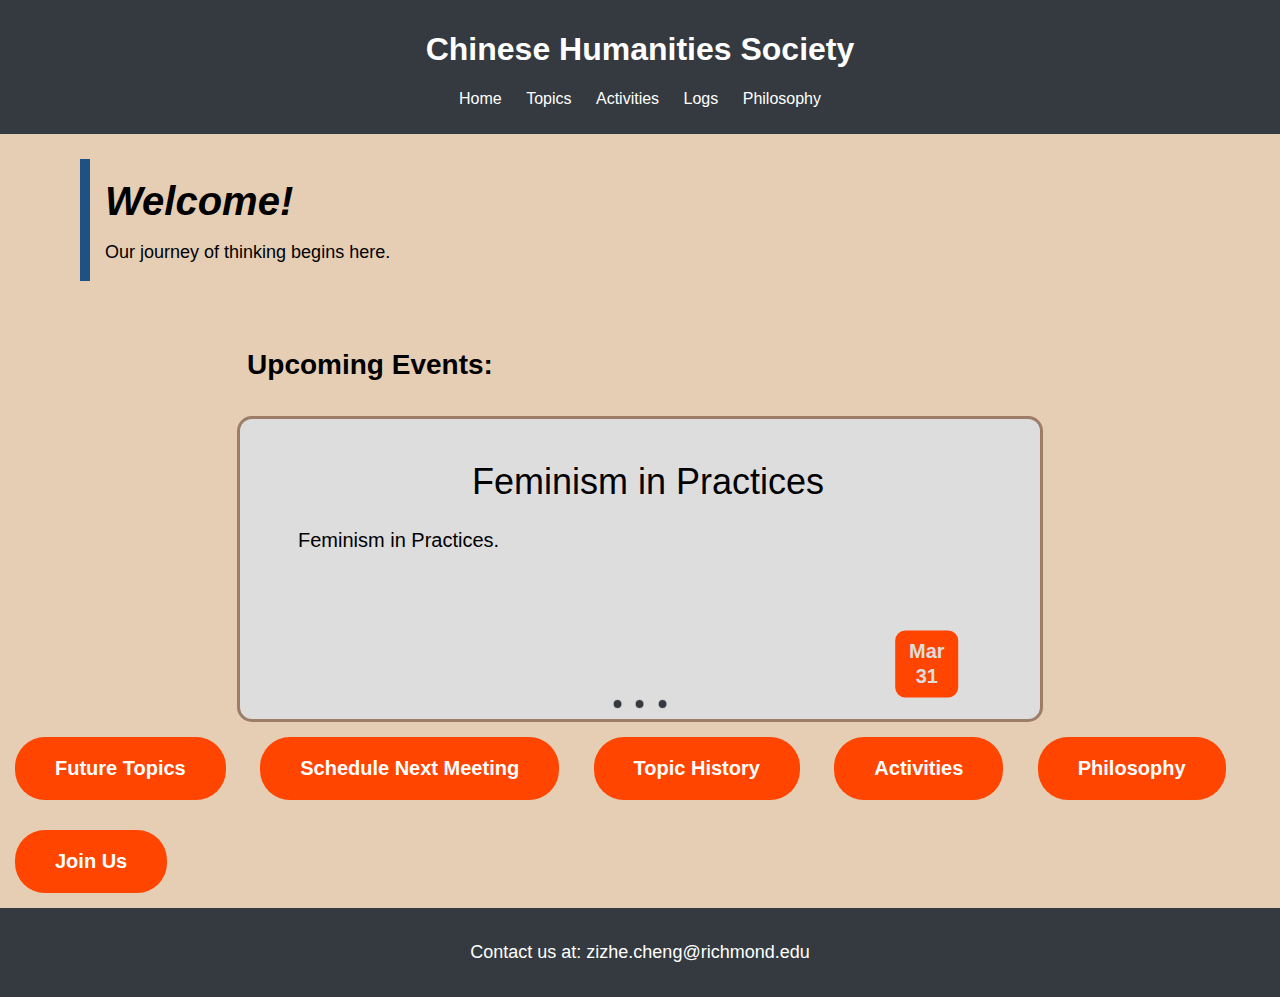
<file: index.html>
<!DOCTYPE html>
<html lang="en">
<head>
    <meta charset="UTF-8">
    <meta name="viewport" content="width=device-width, initial-scale=1.0">
    <title>Chinese Humanities Society</title>
    <link rel="stylesheet" href="style.css">
</head>
<body>
    <header>
        <h1>Chinese Humanities Society</h1>
        <nav>
            <ul>
                <li><a href="index.html">Home</a></li>
                <li><a href="topics.html">Topics</a></li>
                <li><a href="activities.html">Activities</a></li>
                <li><a href="logs.html">Logs</a></li>
                <li><a href="philosophy.html">Philosophy</a></li>
            </ul>
        </nav>
    </header>
    <main>
        <div class="intro">
            <section class="welcome-section">
                <h2>Welcome!</h2>
                <p>Our journey of thinking begins here.</p>
            </section>
        </div>

        <section class="event">
            <h3>Upcoming Events:</h3>
        </section>

    <div class="slider-container">
        <div class="slider">
            <a href="recent-topics.html" class="slide">
                <p class="slide-h">Feminism in Practices</p>
                <p class="slide-text">Feminism in Practices.</p>
                <p class="slide-date">Mar<br>31</p>
            </a>
            <a href="recent-topics.html" class="slide">
                <p class="slide-h">Existentialism in Popular Culture</p>
                <p class="slide-text">What is existentialism? How did it get secularized in the popular culture? We will discuss this interpretive gap between scholaristic and secular definitions of existentialism, and share our different conceptions in the globalized context.</p>
                <p class="slide-date">MAR<br>24</p>
            </a>
            <a href="recent-topics.html" class="slide">
                <p class="slide-h">ChatGPT as our Extended Minds?</p>
                <p class="slide-text">Stream of Consciousness in Films</p>
                <p class="slide-date">MAR<br>3</p>
            </a>
        </div>
        <div class="slider-nav">
            <button class="nav-btn" onclick="navigateSlide(0)"> </button>
            <button class="nav-btn" onclick="navigateSlide(1)"> </button>
            <button class="nav-btn" onclick="navigateSlide(2)"> </button>
    </div>
</div>

        <script src="script.js"></script>



        <section class="buttons-section">
            <button onclick="location.href='future-topics.html'">Future Topics</button>
            <button onclick="location.href='schedule-meeting.html'">Schedule Next Meeting</button>
            <button onclick="location.href='topic-history.html'">Topic History</button>
            <button onclick="location.href='activities.html'">Activities</button>
            <button onclick="location.href='philosophy.html'">Philosophy</button>
            <button onclick="location.href='join-us.html'">Join Us</button>
        </section>


    </main>
    <footer>
        <p>Contact us at: zizhe.cheng@richmond.edu</p>
    </footer>
</body>
</html>
</file>
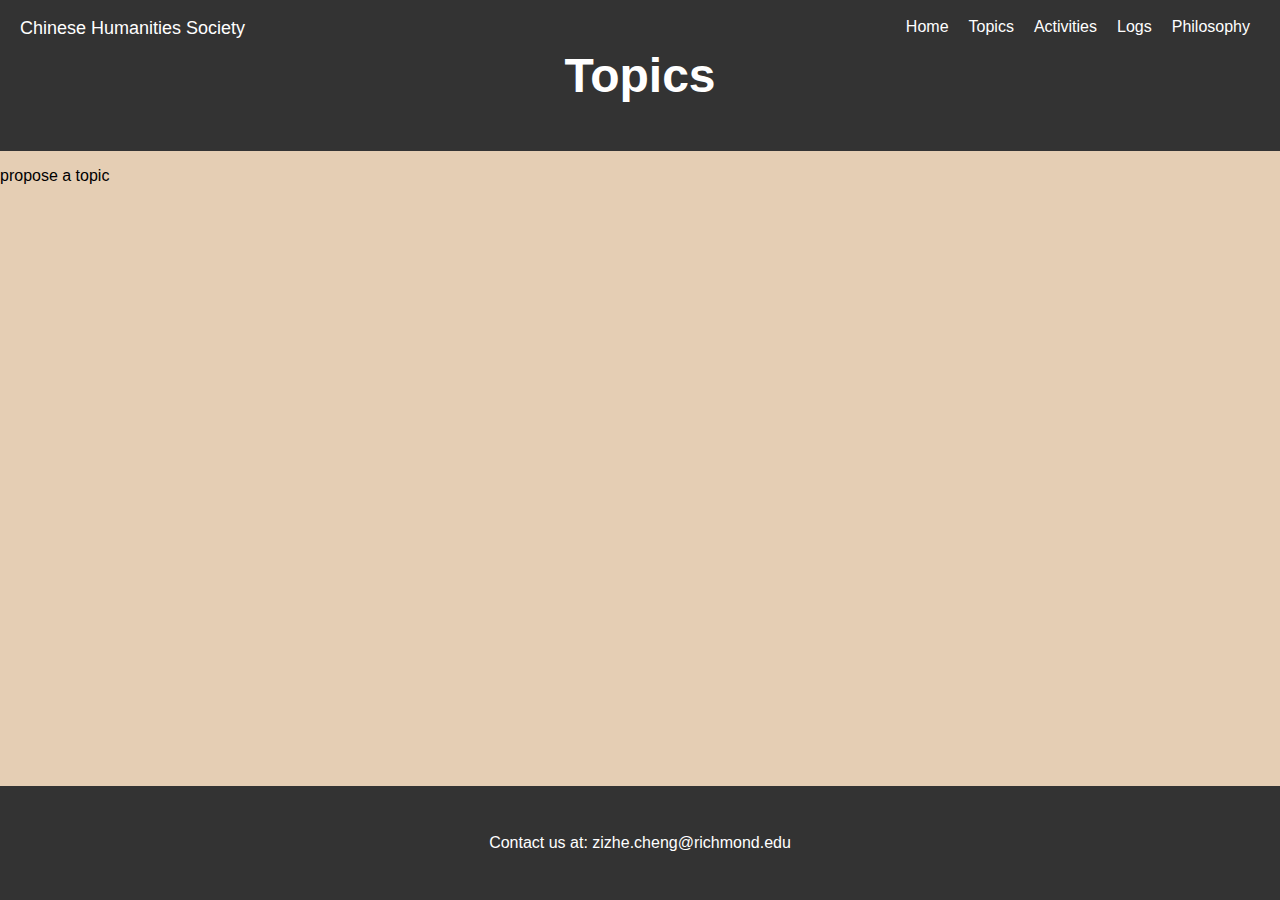
<file: chinese-history.html>
<!DOCTYPE html>
<html lang="en">
<head>
    <meta charset="UTF-8">
    <meta name="viewport" content="width=device-width, initial-scale=1.0">
    <title>Topics - Chinese Humanities Society</title>
    <link rel="stylesheet" href="topics-style.css">
</head>
<body>
    <header>
        <div class="site-name">Chinese Humanities Society</div>
        <h1>Topics</h1>
        <nav>
            <ul>
                <li><a href="index.html">Home</a></li>
                <li><a href="topics.html">Topics</a></li>
                <li><a href="activities.html">Activities</a></li>
                <li><a href="logs.html">Logs</a></li>
                <li><a href="philosophy.html">Philosophy</a></li>
            </ul>
        </nav>
    </header>
    <main>
        <section>
            <p>propose a topic</p>
        </section>
    </main>
    <footer>
        <p>Contact us at: zizhe.cheng@richmond.edu</p>
    </footer>
</body>
</html>
</file>
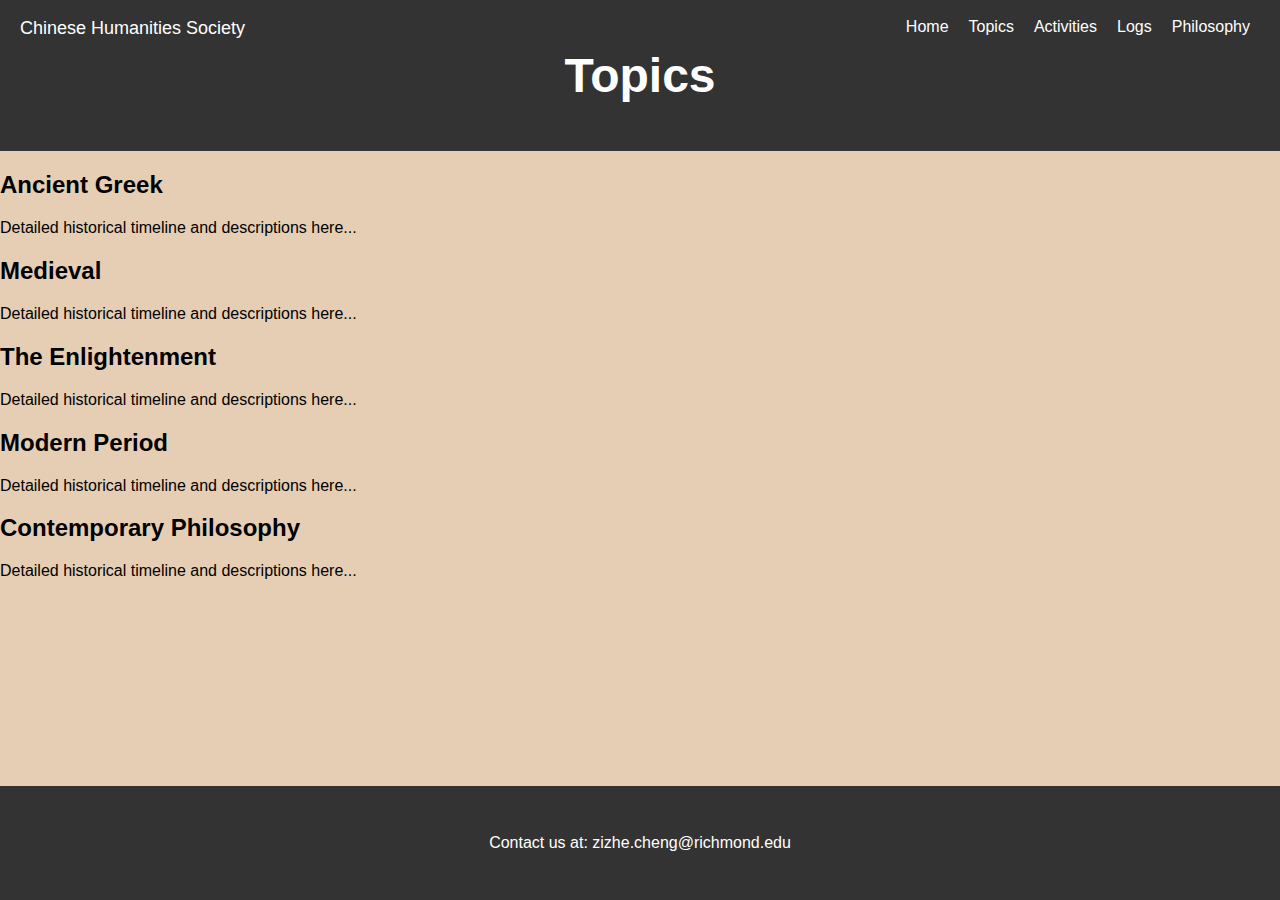
<file: figures.html>
<!DOCTYPE html>
<html lang="en">
<head>
    <meta charset="UTF-8">
    <meta name="viewport" content="width=device-width, initial-scale=1.0">
    <title>Topics - Chinese Humanities Society</title>
    <link rel="stylesheet" href="topics-style.css">
</head>
<body>
    <header>
        <div class="site-name">Chinese Humanities Society</div>
        <h1>  Topics</h1>
        <nav>
            <ul>
                <li><a href="index.html">Home</a></li>
                <li><a href="topics.html">Topics</a></li>
                <li><a href="activities.html">Activities</a></li>
                <li><a href="logs.html">Logs</a></li>
                <li><a href="philosophy.html">Philosophy</a></li>
            </ul>
        </nav>
    </header>
    <main>
       <section id="ancient-greek">
    <h2>Ancient Greek</h2>
    <p>Detailed historical timeline and descriptions here...</p>
    <div class="philosopher-portraits">
        <div class="portrait plato" data-name="Plato"></div>
        <div class="portrait Aristotle" data-name="Aristotle"></div>
    </div>
</section>
<section id="medieval">
    <h2>Medieval</h2>
    <p>Detailed historical timeline and descriptions here...</p>
    <div class="philosopher-portraits">
        <div class="portrait Aquinas" data-name="Aquinas"></div>
        <div class="portrait Anselm" data-name="Anselm"></div>
    </div>
</section>
<section id="enlightenment">
    <h2>The Enlightenment</h2>
    <p>Detailed historical timeline and descriptions here...</p>
    <div class="philosopher-portraits">
        <div class="portrait Descartes" data-name="Descartes"></div>
        <div class="portrait Spinoza" data-name="Spinoza"></div>
        <div class="portrait Hume" data-name="Hume"></div>
        <div class="portrait Kant" data-name="Kant"></div>
        <div class="portrait Bentham" data-name="Bentham"></div>
        <div class="portrait J.S.Mill" data-name="J.S.Mill"></div>
    </div>
</section>
       <section id="modern">
    <h2>Modern Period</h2>
    <p>Detailed historical timeline and descriptions here...</p>
    <div class="philosopher-portraits">
        <div class="portrait Hegel" data-name="Hegel"></div>
        <div class="portrait Heidegger" data-name="Heidegger"></div>
        <div class="portrait Sartre" data-name="Sartre"></div>
        <div class="portrait Benjamin" data-name="Benjamin"></div>
        <div class="portrait Derrida" data-name="Derrida"></div>
        <div class="portrait Foucault" data-name="Foucault"></div>
    </div>
    <div class="philosopher-portraits">
        <div class="portrait Pierce" data-name="Pierce"></div>
        <div class="portrait Wittgenstein" data-name="Wittgenstein"></div>
        <div class="portrait Quine" data-name="Quine"></div>
        <div class="portrait Popper" data-name="Popper"></div>
        <div class="portrait Davidson" data-name="Davidson"></div>
        <div class="portrait Chisholm" data-name="Chisholm"></div>
    </div>
</section>
<section id="contemporary">
    <h2>Contemporary Philosophy</h2>
    <p>Detailed historical timeline and descriptions here...</p>
    <div class="philosopher-portraits">
        <div class="portrait Kripke" data-name="Kripke"></div>
        <div class="portrait Putnam" data-name="Putnam"></div>
        <div class="portrait D.Lewis" data-name="D.Lewis"></div>
        <div class="portrait Dennett" data-name="Dennett"></div>
        <div class="portrait Nagel" data-name="Nagel"></div>
        <div class="portrait Chomsky" data-name="Chomsky"></div>
        <div class="portrait J.Butler" data-name="J.Butler"></div>
        <div class="portrait Chalmers" data-name="Chalmers"></div>
    </div>
</section>
    </main>
    <footer>
        <p>Contact us at: zizhe.cheng@richmond.edu</p>
    </footer>
</body>
</html>
</file>
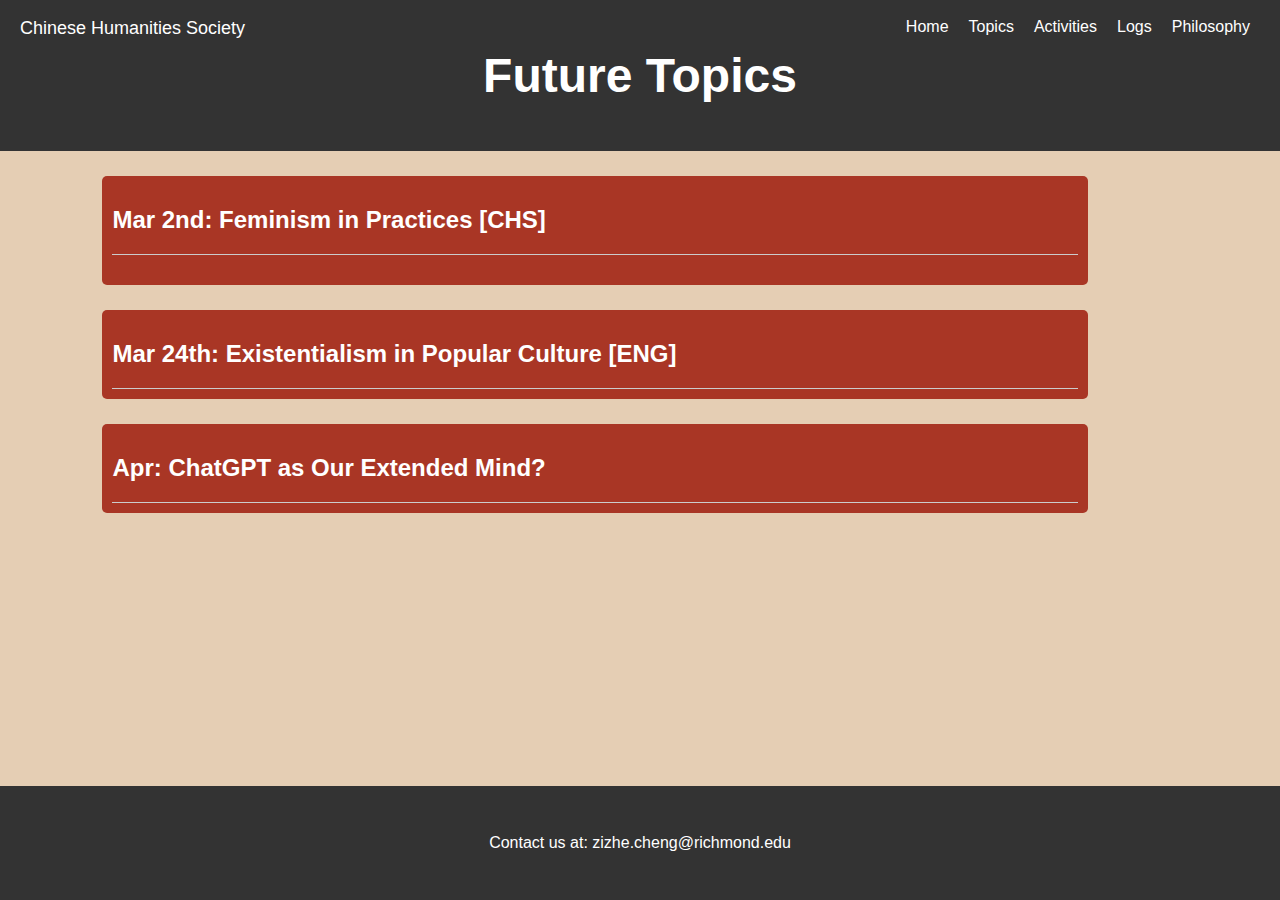
<file: future-topics.html>
<!DOCTYPE html>
<html lang="en">
<head>
    <meta charset="UTF-8">
    <meta name="viewport" content="width=device-width, initial-scale=1.0">
    <title>  Future Topics - Chinese Humanities Society</title>
    <link rel="stylesheet" href="topics-style.css">
</head>
<body>
    <header>
        <div class="site-name">Chinese Humanities Society</div>
        <h1>Future Topics</h1>
        <nav>
            <ul>
                <li><a href="index.html">Home</a></li>
                <li><a href="topics.html">Topics</a></li>
                <li><a href="activities.html">Activities</a></li>
                <li><a href="logs.html">Logs</a></li>
                <li><a href="philosophy.html">Philosophy</a></li>
            </ul>
        </nav>
    </header>
    <main>
       <div class="section" id="sectionA">
        <h2>Mar 2nd: Feminism in Practices [CHS]</h2>
        <p class="description">What are the status quo of women in different fields of study and work? Are the current policies sufficient in addressing issues women are currently facing? How should we endeavor to improve this status quo? What are the key mechanisms that execerbrates gender discrimination?</p>
    </div>
    <div class="section" id="sectionB">
        <h2>Mar 24th: Existentialism in Popular Culture [ENG]</h2>
        <div class="description">
            <p></p>What is existentialism, in its scholastic definition? How is it interpreted and manifested differently in the secular culture? Is there a gap of understanding between the two interpretations? If so, how is this gap produced?
            <br> is existentialism secularized and expressed through creative works, such as novels, films, and TV shows? To what extent should we inherit scholastic existentialism to parse out these recreational, popular works? 
            <br> How is existentialism being globalized? What are cultural contexts that fostered the local propagation of existential thoughts? Are there any common worries that led to this globalization of existentialism? 
            <br> Why did people choose existentialism? Does it provide a unique way out to address current problems? Is this solution “effective”? How would the scholastic interpretation critique this secularized existentialism and its provided “solution”?</p>

        </div>
    </div>
    <div class="section" id="sectionC">
        <h2>Apr: ChatGPT as Our Extended Mind?</h2>
        <div class="description">
            <p>Can humans' minds be extended? Can we store and process information externally? 
            Can AI facilitate our thinking by becoming a part of our minds?</p>
        </div>
    </div>
    </main>
    <footer>
        <p>Contact us at: zizhe.cheng@richmond.edu</p>
    </footer>

    <script>
document.addEventListener('DOMContentLoaded', function() {
    document.querySelectorAll('.section').forEach(function(section) {
        section.addEventListener('click', function() {
            const description = this.querySelector('.description');
            if (description.style.maxHeight && description.style.maxHeight !== "0px") {
                // Collapse the section
                description.style.maxHeight = '0';
            } else {
                // Expand the section
                description.style.maxHeight = description.scrollHeight + "px";
            }
        });
    });
});
</script>
    
</body>
</html>
</file>
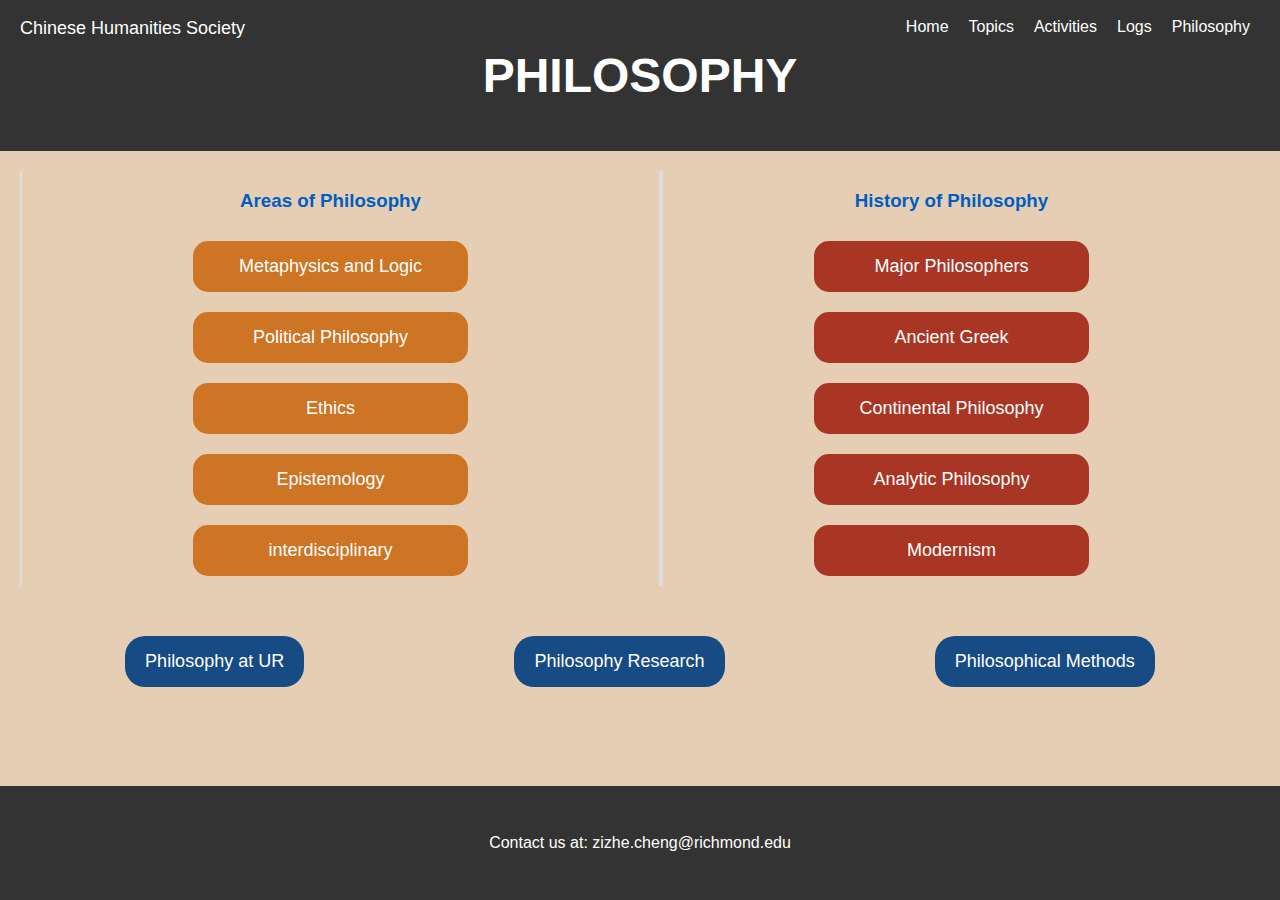
<file: philosophy.html>
<!DOCTYPE html>
<html lang="en">
<head>
    <meta charset="UTF-8">
    <meta name="viewport" content="width=device-width, initial-scale=1.0">
    <title>Topics - Chinese Humanities Society</title>
    <link rel="stylesheet" href="topics-style.css">
</head>
<body>
    <header>
        <div class="site-name">Chinese Humanities Society</div>
        <h1> PHILOSOPHY</h1>
        <nav>
            <ul>
                <li><a href="index.html">Home</a></li>
                <li><a href="topics.html">Topics</a></li>
                <li><a href="activities.html">Activities</a></li>
                <li><a href="logs.html">Logs</a></li>
                <li><a href="philosophy.html">Philosophy</a></li>
            </ul>
        </nav>
    </header>
    <main>
        <section>
            <div class="columns">
                <div class="column" id="subjects">
                    <h3>Areas of Philosophy</h3>
                    <a href="metaphysics.html" class="button">Metaphysics and Logic</a>
                    <a href="politics-phi.html" class="button">Political Philosophy</a>
                    <a href="art-music.html" class="button">Ethics</a>
                    <a href="history.html" class="button">Epistemology</a>
                    <a href="interdisciplinary.html" class="button">interdisciplinary</a>
                </div>
               <div class="column" id="history">
                   <h3>History of Philosophy</h3>
                    <a href="figures.html" class="button">Major Philosophers</a>
                    <a href="ancient-greek.html" class="button">Ancient Greek</a>
                    <a href="continental.html" class="button">Continental Philosophy</a>
                    <a href="analytic.html" class="button">Analytic Philosophy</a>
                    <a href="modernism.html" class="button">Modernism</a>
                </div>
            </div>
            <div>
                <section class="buttons-section">
                    <a href="https://philosophy.richmond.edu/academics/courses/index.html" class="button">Philosophy at UR</a>
                    <a href="Topic-history.html" class="button">Philosophy Research</a>
                    <a href="new-topics.html" class="button">Philosophical Methods</a>
            </div>
        </section>
    </main>
    <footer>
        <p>Contact us at: zizhe.cheng@richmond.edu</p>
    </footer>
</body>
</html>
</file>
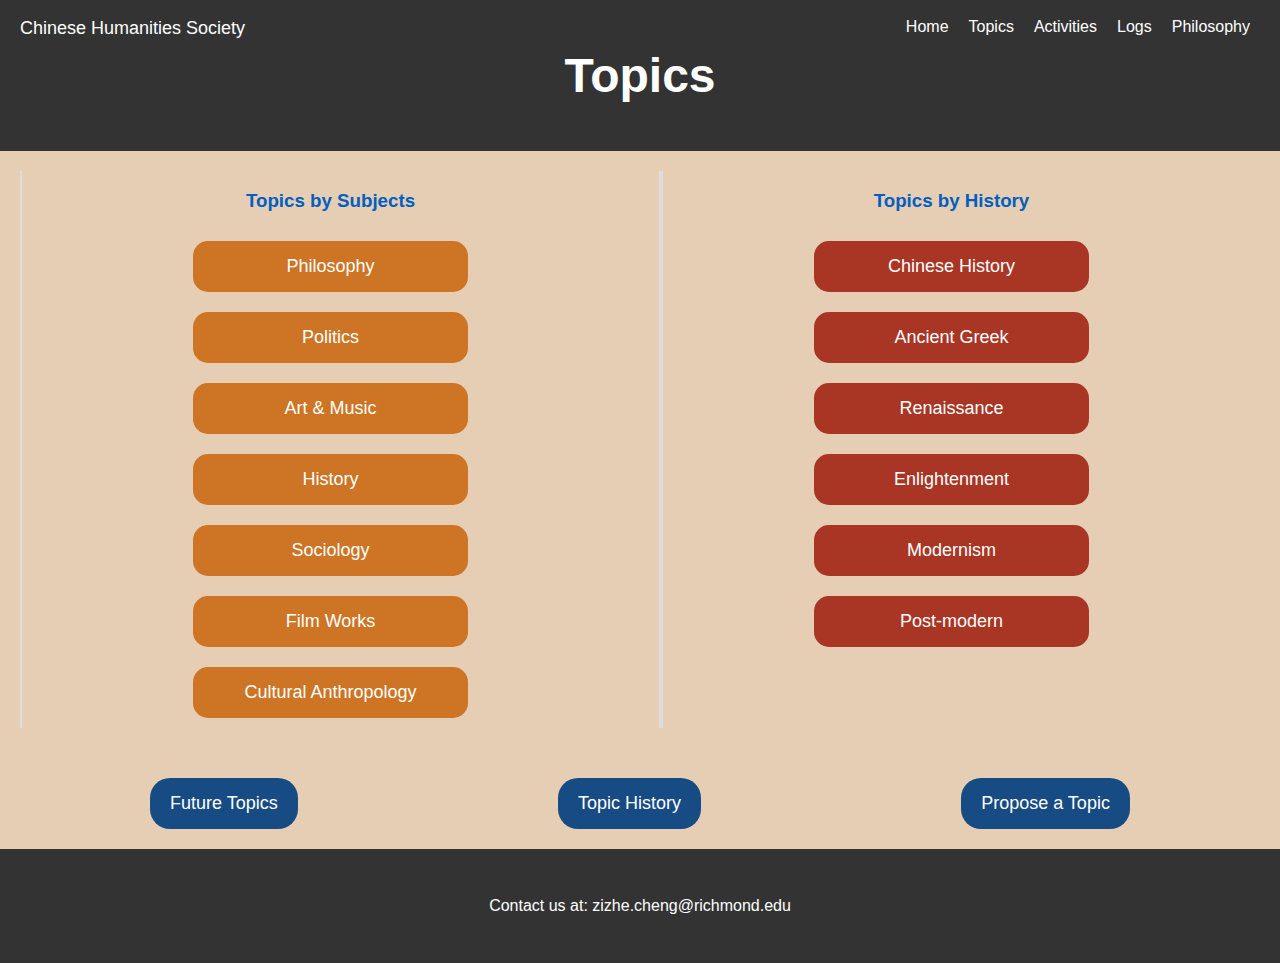
<file: topics.html>
<!DOCTYPE html>
<html lang="en">
<head>
    <meta charset="UTF-8">
    <meta name="viewport" content="width=device-width, initial-scale=1.0">
    <title>  Topics - Chinese Humanities Society</title>
    <link rel="stylesheet" href="topics-style.css">
</head>
<body>
    <header>
        <div class="site-name">Chinese Humanities Society</div>
        <h1>Topics</h1>
        <nav>
            <ul>
                <li><a href="index.html">Home</a></li>
                <li><a href="topics.html">Topics</a></li>
                <li><a href="activities.html">Activities</a></li>
                <li><a href="logs.html">Logs</a></li>
                <li><a href="philosophy.html">Philosophy</a></li>
            </ul>
        </nav>
    </header>
    <main>
        <div class="columns">
            <div class="column" id="subjects">
                <h3>Topics by Subjects</h3>
                <a href="philosophy.html" class="button">Philosophy</a>
                <a href="politics.html" class="button">Politics</a>
                <a href="art-music.html" class="button">Art & Music</a>
                <a href="history.html" class="button">History</a>
                <a href="sociology.html" class="button">Sociology</a>
                <a href="film-works.html" class="button">Film Works</a>
                <a href="cultural-anthropology.html" class="button">Cultural Anthropology</a>
            </div>
            <div class="column" id="history">
                <h3>Topics by History</h3>
                <a href="Chinese-history.html" class="button">Chinese History</a>
                <a href="ancient-greek.html" class="button">Ancient Greek</a>
                <a href="renaissance.html" class="button">Renaissance</a>
                <a href="enlightenment.html" class="button">Enlightenment</a>
                <a href="modernism.html" class="button">Modernism</a>
                <a href="post-modern.html" class="button">Post-modern</a>
            </div>
        </div>
        <div>
            <section class="buttons-section">
                <a href="future-topics.html" class="button">Future Topics</a>
                <a href="Topic-history.html" class="button">Topic History</a>
                <a href="new-topics.html" class="button">Propose a Topic</a>
            </section>
        </div>
        
    </main>
    <footer>
        <p>Contact us at: zizhe.cheng@richmond.edu</p>
    </footer>
</body>
</html>
</file>
<file: style.css>
body {
    font-family: Arial, sans-serif;
    margin: 0;
    padding: 0;
    display: flex;
    flex-direction: column;
    min-height: 100vh;
    background-color: #c0884969;
}

header, footer {
    background-color: #343a40; /* Slightly lighter than black for contrast */
    color: #ffffff;
    text-align: center;
    padding: 10px;
}

nav ul {
    list-style: none;
    padding: 0;
}

nav ul li {
    display: inline;
    margin: 0 10px;
}

nav ul li a {
    color: #ffffff;
    text-decoration: none;
}

main {
    flex: 1;
    display: flex;
    flex-direction: column;
}

p {
    font-size: 18px;
}

h2 {
    font-size: 40px;
    font-style:italic;
    margin-top: 20px;
    margin-bottom: 0;
    text-align: left;
}

h3 {
    font-size: 28px;
    text-align: left;
    margin-bottom: 35px;
}

.event {
    margin:auto;
    padding-right: 540px;
}

.intro {
    border-left: 10px solid #1e5184;
    padding-left: 15px;
    margin-top: 25px;
    margin-left: 80px;
    margin-bottom: 40px; /* Add some space between the welcome section and buttons */
}

info {
    display: flex;
}

.buttons-section button {
    background-color: #ff4500; /* Exciting orange */
    border: none;
    border-radius: 30px; /* More pronounced round edges */
    color: #ffffff;
    cursor: pointer;
    font-size: 20px; /* Larger font size */
    font-weight: bold;
    margin: 15px;
    padding: 20px 40px; /* Larger buttons */
    transition: transform 0.2s; /* Smooth transform effect on hover */
}

.buttons-section button:hover {
    transform: scale(1.1); /* Slightly enlarge buttons on hover */
    background-color: #ff6347; /* Tomato color for hover state */
}

footer {
    background-color: #343a40;
    color: #ffffff;
    text-align: center;
    padding: 1em;
}


.slider-container {
    position: relative;
    max-width: 800px; /* Adjust based on your needs */
    margin: auto;
    overflow: hidden;
    border: 3.5px solid #65250087;
    border-radius: 15px;
    background-color: #ddd;
}

.slider {
    display: flex;
    transition: transform 0.5s ease;
}

.slide {
    min-width: 100%;
    position: relative;
    background-size: cover;
    background-position: center;
    height: 300px; /* Adjust based on your needs */
    padding-left: 8px;
    display: block;
    text-decoration: none;
}

.slider-nav {
    position: absolute;
    bottom: 10px;
    left: 50%;
    transform: translateX(-50%);
}

.nav-btn {
    cursor: pointer;
    padding: 4px;
    margin: 0 4px;
    background-color: #343a40;
    border: 1px solid #ddd;
    border-radius: 50%;
}
.slide-text {
    color: #000000; /* White text color for visibility */
    font-size: 20px; /* Larger font size for readability */
    padding-left: 50px; /* Padding inside the slide for spacing */
    padding-right: 50px;
    text-align: left; /* Center-align the text */
    text-decoration: none;
}
.slide-h {
    color: #000000; /* White text color for visibility */
    font-size: 36px; /* Larger font size for readability */
    padding: 6px; /* Padding inside the slide for spacing */
    text-align: center; /* Center-align the text */
    margin-bottom: 2px;
}

.slide-date {
    
    background-color: #ff4500;
    color:#ddd;
    position: absolute; /* Needed for absolute positioning of the date box */
    top: 75%;
    left: 85%;
    transform: translate(-50%, -50%); /* Centering technique */
    max-width: 90%;
    border-radius: 10px;
    background-size: cover;
    background-position: center;
    height: 65px; /* Adjust based on your needs */
    display: flex;
    flex-direction: column;
    font-size: 20px;
    font-weight: bold;
    line-height: 25px;
    text-align: center;
    justify-content: center; /* Helps push the date box to the bottom */
    padding: 1px 14px;
}
</file>
<file: topics-style.css>
body {
    font-family: Arial, sans-serif;
    margin: auto;
    padding: 0;
    display: flex;
    flex-direction: column;
    min-height: 100vh;
    background-color: #c0884969;
}

header {
    background-color: #333;
    color: #fff;
    padding: 1em;
    display: flex;
    align-items: center;
    justify-content: center;
    position: relative;
}

.site-name {
    font-size: 18px; /* Smaller than on the homepage */
    font-weight: normal;
    position: absolute; /* Move to the top-left corner */
    left: 20px;
    top: 18px;
}

h1 {
    font-size: 48px;
    font-weight: bold;
    flex-grow: 1;
    text-align: center;
}

nav ul {
    list-style: none;
    padding: 0;
    display: flex;
    margin: 0;
    position: absolute;
    right: 20px;
    top: 18px;
}

nav ul li {
    margin: 0 10px;
}

nav ul li a {
    color: #fff;
    text-decoration: none;
}

.main {
    display: flex;
    justify-content: center;
    align-items: flex-start; /* Align columns to the top */
    flex-wrap: wrap; /* Ensure responsiveness */
    margin: 25px 0;
}

.columns {
    display: flex;
    justify-content: center;
    margin: 20px;
    border-left: 2px solid #ddd; /* Vertical line on the left of the first column */
}

.column {
    flex: 1;
    margin: 0 20px;
    display: flex;
    flex-direction: column;
    align-items: center; /* Center buttons */
    padding: 0 20px;
}

.column:not(:first-child) {
    border-left: 4px solid #ddd; /* Vertical line between columns */
}

.column h3 {
    text-align: center;
    color: #005ec0; /* Maintaining vibrant color theme */
}

#subjects .button {
    display: inline-block;
    background-color: #cc7322fc; 
    border: none;
    border-radius: 15px; /* Round edges */
    color: #ffffff;
    cursor: pointer;
    text-align: center;
    font-size: 18px;
    margin: 10px 0; /* Maintain equal vertical space */
    padding: 15px 30px; /* Increased padding for larger buttons */
    width: 40%; /* Buttons take width of the column */
    text-decoration: none; /* Removes underline from links */
    transition: background-color 0.3s;
}

#history .button {
    display: inline-block;
    background-color: #a93625;
    border: none;
    border-radius: 15px; 
    color: #ffffff;
    cursor: pointer;
    text-align: center;
    font-size: 18px; 
    margin: 10px 0; 
    padding: 15px 30px; 
    width: 40%; /* Buttons take width of the column */
    text-decoration: none; /* Removes underline from links */
    transition: background-color 0.3s;
}

.buttons-section {
    display: flex;
    justify-content: space-between;
    align-items: center;
    padding: 20px; /* Adds some space around the buttons */
    
}

.buttons-section .button {
    display: inline-block;
    background-color: #174b83; /* Vibrant orange, as on the homepage */
    border: none;
    border-radius: 20px; /* Round edges */
    color: #ffffff;
    cursor: pointer;
    text-align: center;
    font-size: 18px; /* Increased font size for better readability */
    margin: 10px auto 0px auto;
    padding: 15px 20px; /* Increased padding for larger buttons */
    text-decoration: none; /* Removes underline from links */
    transition: background-color 0.3s;
}

#subjects .button:hover {
    background-color: #c94700; 
}

#history .button:hover {
    background-color: #8a2517; 
}

.buttons-section .button:hover {
    background-color: #011b6f; 
}

footer {
    background-color: #333;
    color: #fff;
    text-align: center;
    padding: 2em;
    margin-top: auto; /* Push footer to the bottom */
}

#history ul {
    list-style: none; /* Removes default list styling */
    padding: 0; /* Removes default padding */
}

#history ul li {
    margin-bottom: 10px; /* Adds some space between list items */
}

.section {
    cursor: pointer;
    margin-bottom: 10px;
    margin-top: 25px;
    margin-bottom: 25px;
    padding: 10px;
    max-width: 1000px;
    margin-left: 8%;
    margin-right:15%;
    background-color: #a93625;
    border-radius: 5px;
    transition: all 0.2s ease;
    color:white;
}

.description {
    max-height: 0;
    overflow: hidden;
    transition: max-height 0.3s ease-out;
    padding: 10px, 0, 0, 0; 
    border-top: 0.5px solid #ccc;
    border-bottom-width: 5px;
    color: #000000;
    font-size: 20px;
    background-color:#fcdcb8;
    line-height: 1.6;
    text-indent: 20px;
}
</file>
